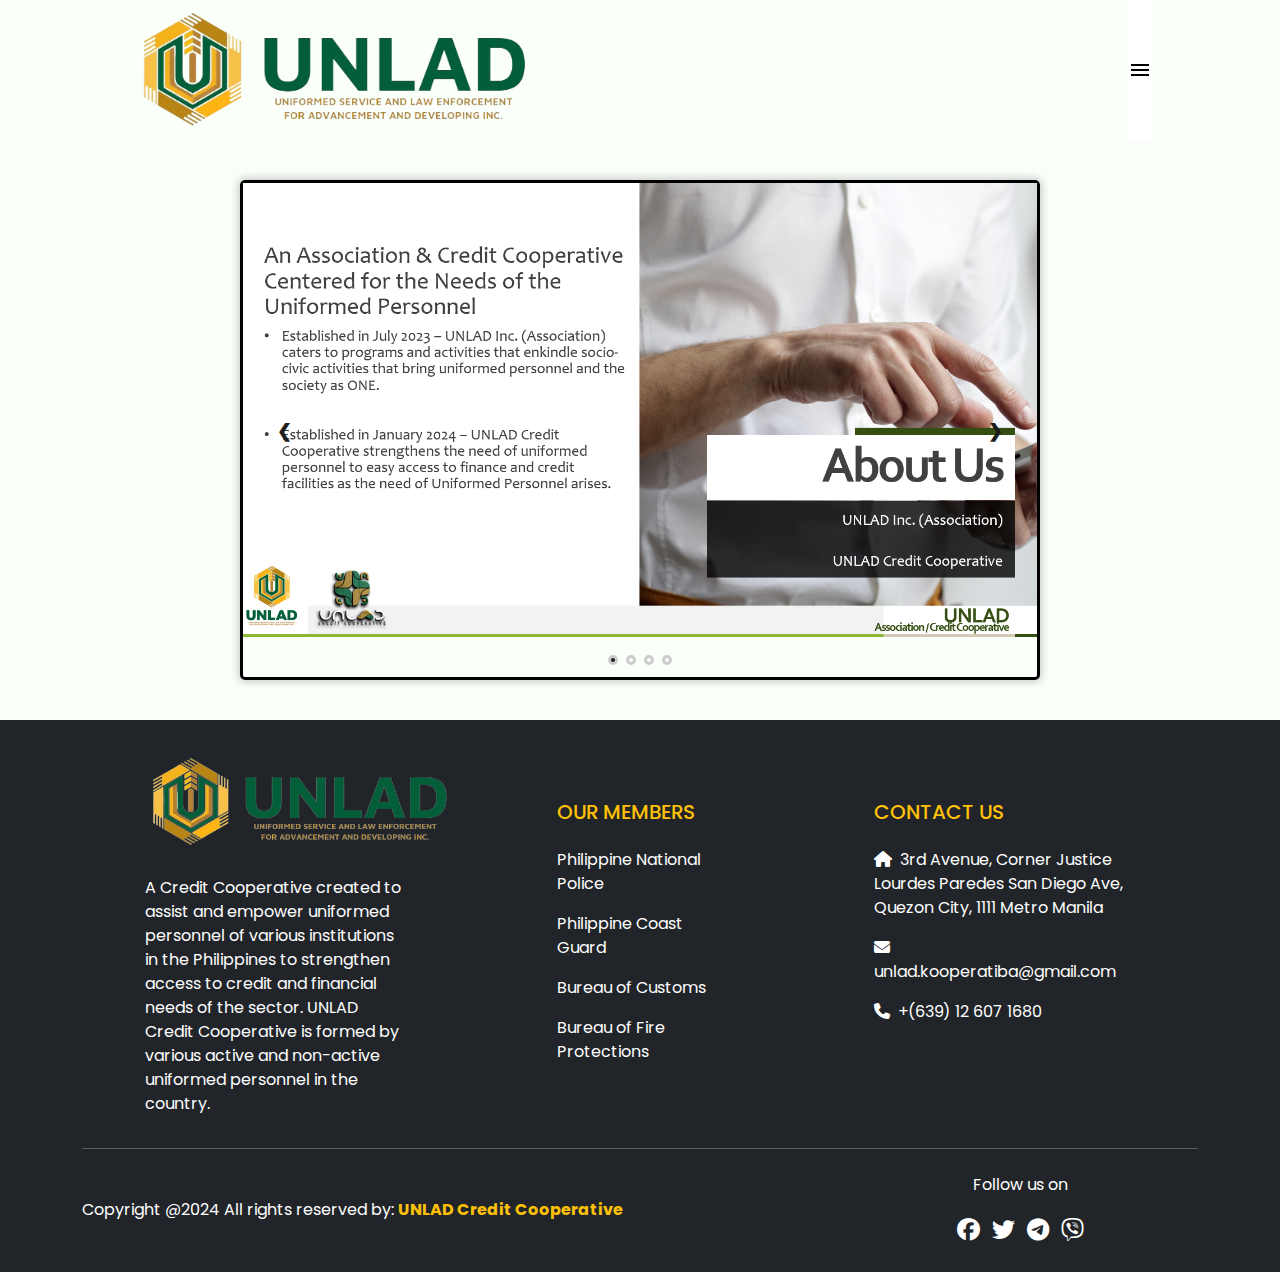
<file: index.html>
<!DOCTYPE html>
<html lang="en">
<head>
    <meta charset="UTF-8">
    <meta name="viewport" content="width=device-width, initial-scale=1.0">
    <link rel="stylesheet" href="https://cdnjs.cloudflare.com/ajax/libs/font-awesome/6.5.2/css/all.min.css" integrity="sha512-SnH5WK+bZxgPHs44uWIX+LLJAJ9/2PkPKZ5QiAj6Ta86w+fsb2TkcmfRyVX3pBnMFcV7oQPJkl9QevSCWr3W6A==" crossorigin="anonymous" referrerpolicy="no-referrer" />
    <link href="https://fonts.googleapis.com/css2?family=Poppins:ital,wght@0,100;0,200;0,300;0,400;0,500;0,600;0,700;0,800;0,900;1,100;1,200;1,300;1,400;1,500;1,600;1,700;1,800;1,900&display=swap" rel="stylesheet">
    <link rel="shortcut icon" type="x-icon" href="images/UNLAD_LOGO.png">
    
    <title>Uniformed Services and Law Enforcement for Advancement and Development Inc.</title>
    
    <link href="https://cdn.jsdelivr.net/npm/bootstrap@5.0.2/dist/css/bootstrap.min.css" rel="stylesheet">
    <link href="css files/style.css" rel="stylesheet">
    <link rel="stylesheet" href="https://cdnjs.cloudflare.com/ajax/libs/font-awesome/6.5.2/css/all.min.css" >
</head>
<body>
    <!-- HEADER SECTION START -->
    <header>
        <div class="inner_header">
           <div class="logo-container">
                <a href="index.html"><img class="logo" src="images/UCC-Logo w Label.png" alt="UNLAD Credit Cooperative"></a>
           </div>
           <ul class="sidebar">

                <li onclick=closeSidebar()>
                    <button class="closeSidebar">
                        <svg xmlns="http://www.w3.org/2000/svg" height="24" viewBox="0 -960 960 960" width="24"><path d="m256-200-56-56 224-224-224-224 56-56 224 224 224-224 56 56-224 224 224 224-56 56-224-224-224 224Z"/></svg>
                    </button>
                </li>
                
            <li><a href="index.html" class="sidebar-links">Home</a></li>
            <li><a href="about-us.html" class="sidebar-links">About Us</a></li>
            <li><a href="member.html" class="sidebar-links">How to be a Member</a></li>
            <li><a href="contact.html" class="sidebar-links">Contact Us</a></li>


            <img class="logo" src="images/UCC-Logo w Label.png" alt="UNLAD Credit Cooperative">
           </ul>

           <ul class="navbar">
            <li><a href="index.html">Home</a></li>
            <li><a href="about-us.html">About Us</a></li>
            <li><a href="member.html">How to be a Member</a></li>
            <li><a href="contact.html">Contact Us</a></li>
            <li onclick=showSidebar()><svg xmlns="http://www.w3.org/2000/svg" height="24" viewBox="0 -960 960 960" width="24"><path d="M120-240v-80h720v80H120Zm0-200v-80h720v80H120Zm0-200v-80h720v80H120Z"/>
            </svg></li>       
           </ul>


        </div>
    </header>
    <!-- HEADER SECTION END-->

    <!-- BANNER SECTION -->
    <div class="slide-container">
        <div class="slides">
            <img id="slide-img" src="slider/about-us.png" class="active">
            <img id="slide-img" src="slider/Associate.png">
            <img id="slide-img" src="slider/Credit Coop.png">
            <img id="slide-img" src="slider/thank-you.png">
        </div>

        <div class="buttons">
            <span class="next">&#10095;</span>
            <span class="prev">&#10094;</span>
        </div>

        <div class="dotsContainer">
            <div class="dot active" attr="0" onclick="switchImage(this)"></div>
            <div class="dot" attr="1" onclick="switchImage(this)"></div>
            <div class="dot" attr="2" onclick="switchImage(this)"></div>
            <div class="dot" attr="3" onclick="switchImage(this)"></div>
        </div>

    </div>
    



    


    <footer class="bg-dark text-white pt-3 pb-2">
        <div class="container text-md-left">
            <div class="row text-md-left">

                <div class="col-md-3 col-lg-3 col-xl-3 mx-auto mt-3">
                    <h5 class="mb-4 font-weight-bold text-warning"><img src="images/UCC-Logo w Label.png" style="height: 100px;"></h5>
                    <p>A Credit Cooperative created to assist and empower uniformed personnel of various institutions in the Philippines to strengthen access to credit and financial needs of the sector. UNLAD Credit Cooperative is formed by various active and non-active uniformed personnel in the country.</p>
                </div>

                <div class="col-md-3 col-lg-2 col-xl-2 mx-auto mt-3">
                    <h5 class="text-uppercase mb-4 mt-5 font-weight-bold text-warning">Our Members</h5>
                    <p>
                        <a href="#" class="text-white" style="text-decoration: none;">Philippine National Police</a>
                    </p>
                    <p>
                        <a href="#" class="text-white" style="text-decoration: none;">Philippine Coast Guard</a>
                    </p>
                    <p>
                        <a href="#" class="text-white" style="text-decoration: none;">Bureau of Customs</a>
                    </p>
                    <p>
                        <a href="#" class="text-white" style="text-decoration: none;">Bureau of Fire Protections</a>
                    </p>

                </div>

                <div class="col-md-4 col-lg-3 col-xl-3 mx-auto mt-3">
                    <h5 class="text-uppercase mb-4 mt-5 font-weight-bold text-warning">Contact Us</h5>
                 <p>
                    <i class="fas fa-home mr-3"></i>&nbsp 3rd Avenue, Corner Justice Lourdes Paredes San Diego Ave, Quezon City, 1111 Metro Manila
                 </p>  
                 <p>
                    <i class="fas fa-envelope mr-3"></i><a href="#" class="text-white" style="text-decoration: none;">&nbsp unlad.kooperatiba@gmail.com</a>
                 </p>   
                 <p>
                    <i class="fas fa-phone mr-3"></i><a href="#" class="text-white" style="text-decoration: none;">&nbsp +(639) 12 607 1680</a>
                 </p>  
                 <p>
                    <div class="col-md-3 col-lg-2 col-xl-2 mx-auto mt-3">

                    </div>
                 </p>
                </div>
            </div>

            <hr class="mb-4">
            
            <div class="row align-items-center">

                <div class="col-md-7 col-lg-8">
                    <p> Copyright @2024 All rights reserved by:
                        <a href="#" style="text-decoration: none;">
                            <strong class="text-warning"> UNLAD Credit Cooperative</strong>
                        </a></p>
                </div>

                <div class="col-md-5 col-lg-4">
                    <div class="text-center text-md-right">
                        <p>
                            Follow us on
                        </p>

                      <ul class="list-unstyled list-inline">
                            <li class="list-inline-item">
                                <a href="#" class="btn-floating btn-sm text-white" style="font-size: 23px;"><i class="fab fa-facebook"></i></a>
                            </li>
                            <li class="list-inline-item">
                                <a href="#" class="btn-floating btn-sm text-white" style="font-size: 23px;"><i class="fab fa-twitter"></i></a>
                            </li>
                            <li class="list-inline-item">
                                <a href="#" class="btn-floating btn-sm text-white" style="font-size: 23px;"><i class="fab fa-telegram"></i></a>
                            </li>
                            <li class="list-inline-item">
                                <a href="#" class="btn-floating btn-sm text-white" style="font-size: 23px;"><i class="fab fa-viber"></i></a>
                            </li>
                        </ul>

                        </ul>
                    </div>
                </div>

            </div>

        </div>
    </footer>
   

    <script src="script.js"></script>
    
</body>
</html>
</file>
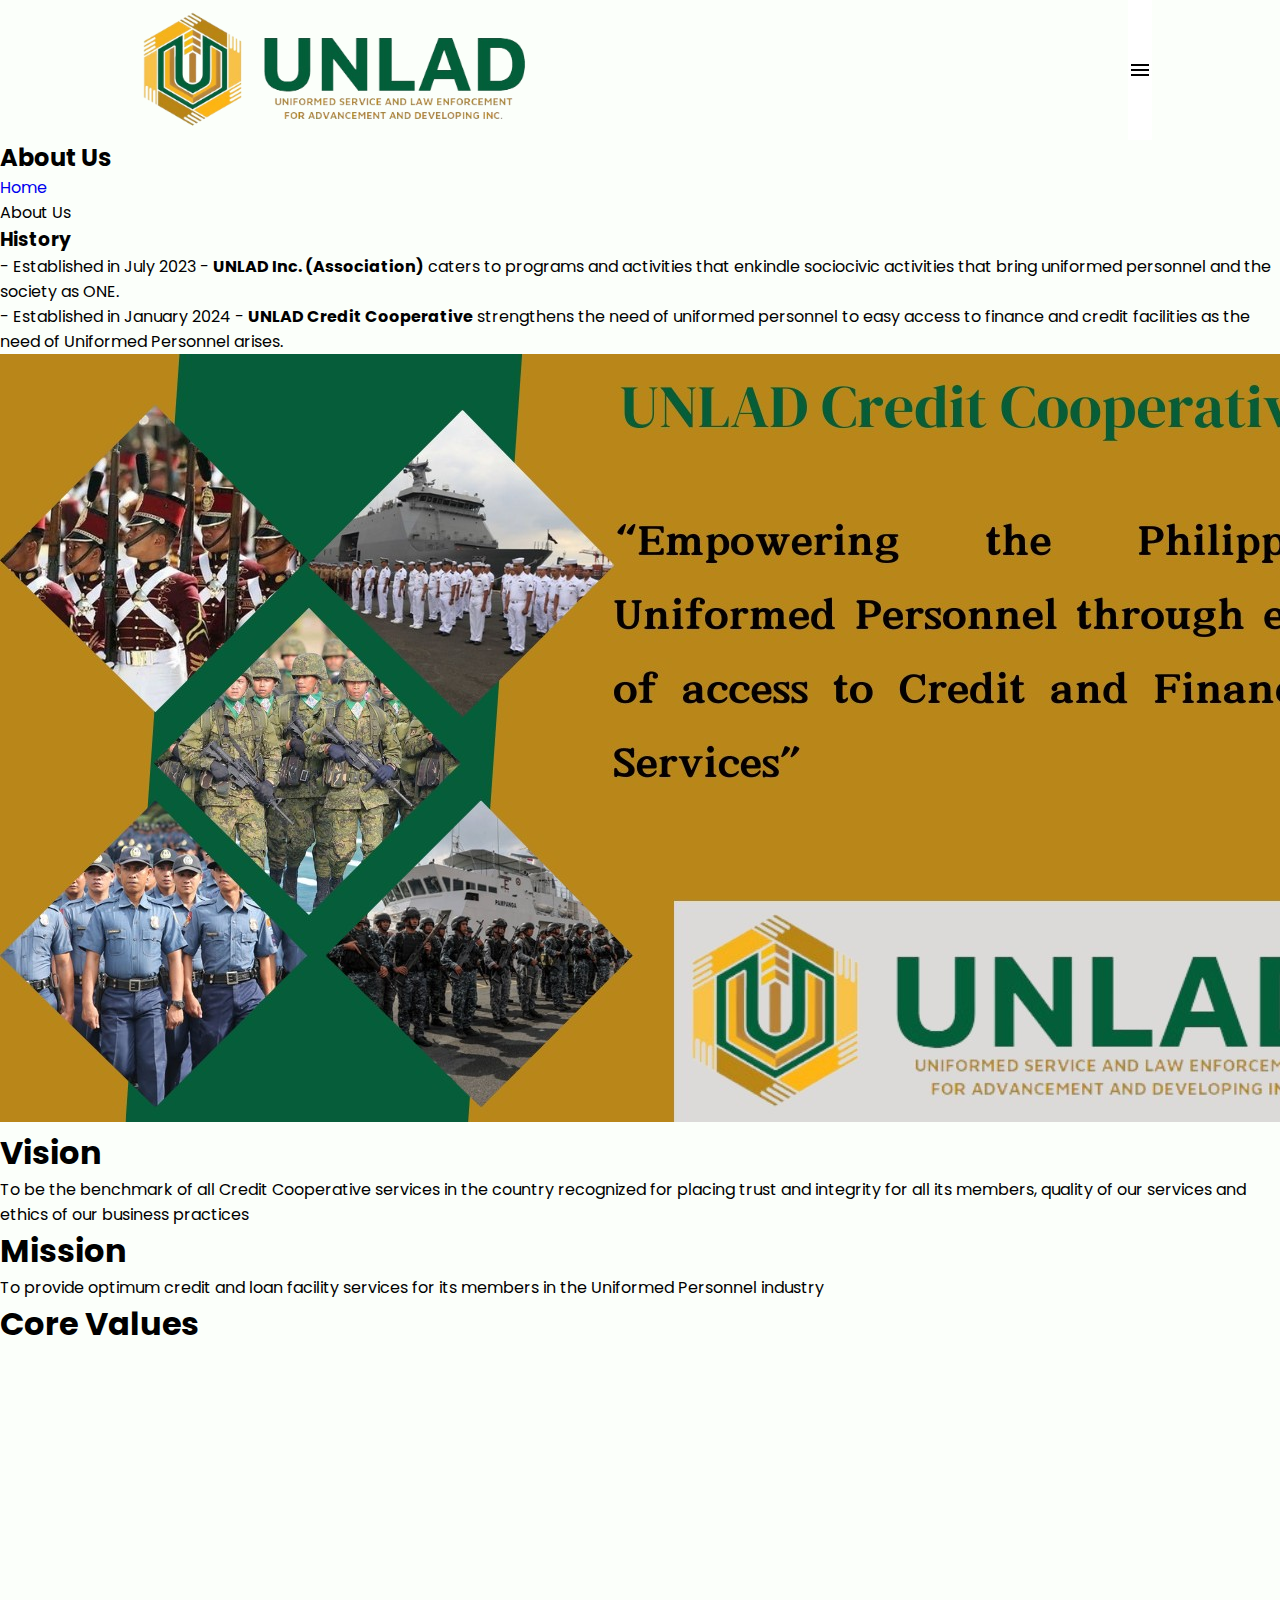
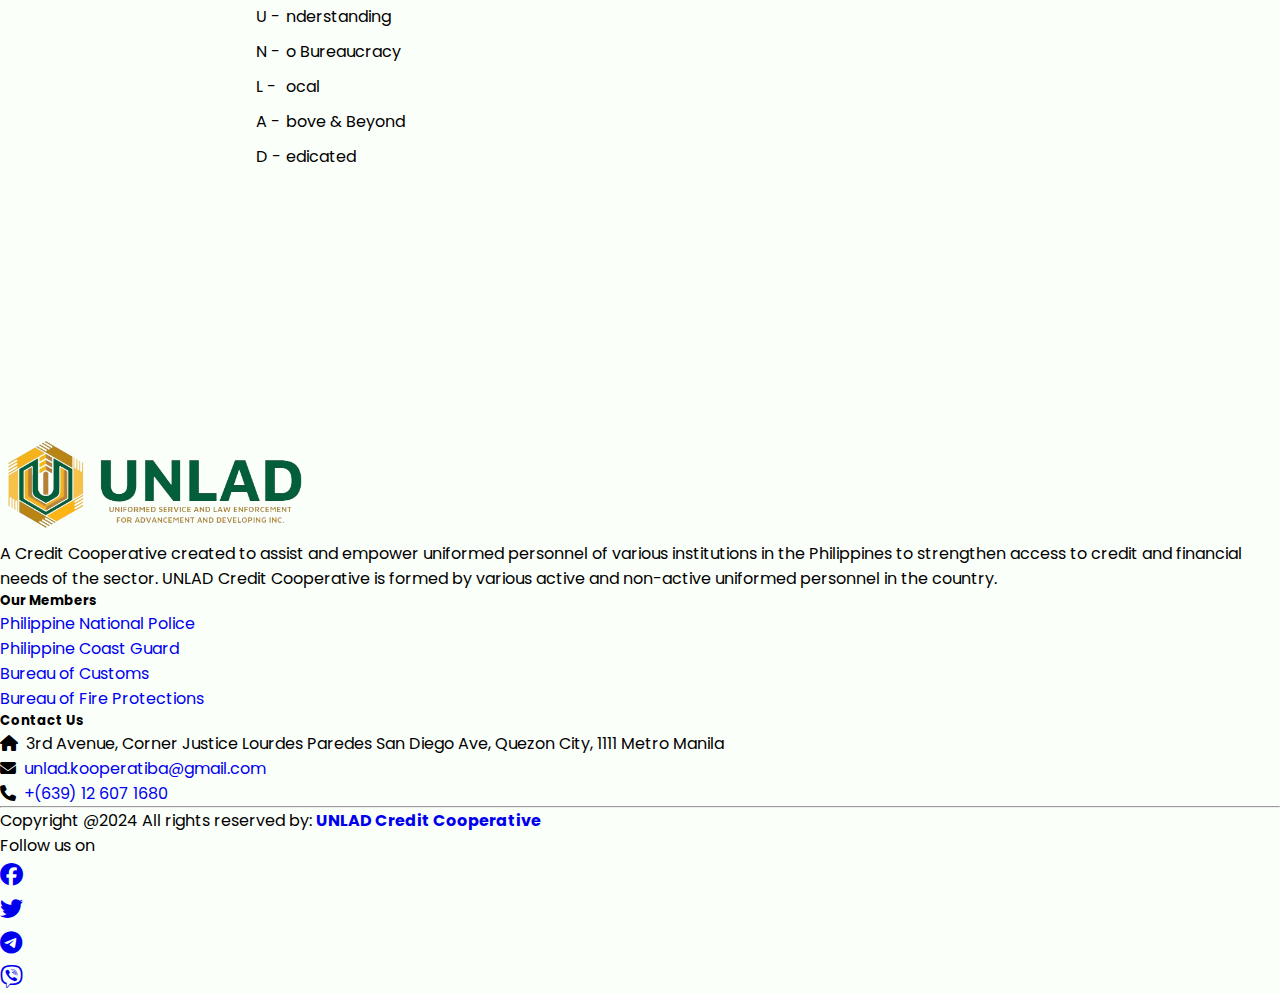
<file: about-us.html>
<!DOCTYPE html>
<html lang="en">
<head>
    <meta charset="UTF-8">
    <meta name="viewport" content="width=device-width, initial-scale=1.0">
    <link rel="stylesheet" href="https://cdnjs.cloudflare.com/ajax/libs/font-awesome/6.5.2/css/all.min.css" integrity="sha512-SnH5WK+bZxgPHs44uWIX+LLJAJ9/2PkPKZ5QiAj6Ta86w+fsb2TkcmfRyVX3pBnMFcV7oQPJkl9QevSCWr3W6A==" crossorigin="anonymous" referrerpolicy="no-referrer" />
    <link href="https://fonts.googleapis.com/css2?family=Poppins:ital,wght@0,100;0,200;0,300;0,400;0,500;0,600;0,700;0,800;0,900;1,100;1,200;1,300;1,400;1,500;1,600;1,700;1,800;1,900&display=swap" rel="stylesheet">
    <link href="https://cdn.jsdelivr.net/npm/bootstrap@5.0.2/dist/css/bootstrap.min.css" rel="stylesheet" integrity="sha384-EVSTQN3/azprG1Anm3QDgpJLIm9Nao0Yz1ztcQTwFspd3yD65VohhpuuCOmLASjC" crossorigin="anonymous">
    
    <title>About Us | Uniformed Services and Law Enforcement for Advancement and Development Inc.</title>

    <link rel="stylesheet" type="text/css" href="https://cdnjs.cloudflare.com/ajax/libs/font-awesome/6.5.2/css/all.min.css" >
    <link href="css files/style.css" rel="stylesheet">
    <link rel="shortcut icon" type="x-icon" href="images/UNLAD_LOGO.png">
    
 

</head>
<body>
    <!-- HEADER SECTION START-->
    <header>
        <div class="inner_header">
           <div class="logo-container">
                <a href="index.html"><img class="logo" src="images/UCC-Logo w Label.png" alt="UNLAD Credit Cooperative"></a>
           </div>
           <ul class="sidebar">
            
                <li onclick=closeSidebar()><a href="#" class="closeSidebar"><svg xmlns="http://www.w3.org/2000/svg" height="24" viewBox="0 -960 960 960" width="24"><path d="m256-200-56-56 224-224-224-224 56-56 224 224 224-224 56 56-224 224 224 224-56 56-224-224-224 224Z"/></svg></a></li>
            
            <li><a href="index.html" class="sidebar-links">Home</a></li>
            <li><a href="about-us.html" class="sidebar-links">About Us</a></li>
            <li><a href="member.html" class="sidebar-links">How to be a Member</a></li>
            <li><a href="contact.html" class="sidebar-links">Contact Us</a></li>


            <img class="logo" src="images/UCC-Logo w Label.png" alt="UNLAD Credit Cooperative">
           </ul>

           <ul class="navbar">
            <li><a href="index.html">Home</a></li>
            <li><a href="about-us.html">About Us </a></li>  
            <li><a href="member.html">How to be a Member</a></li>
            <li><a href="contact.html">Contact Us</a></li>
            <li onclick='showSidebar()'><svg xmlns="http://www.w3.org/2000/svg" height="24" viewBox="0 -960 960 960" width="24"><path d="M120-240v-80h720v80H120Zm0-200v-80h720v80H120Zm0-200v-80h720v80H120Z"/></svg></li>       
           </ul>


        </div>
    </header>
    <!-- HEADER SECTION END -->

    <!-- BANNER SECTION START -->
    <section class="breadcrumbs-section">
        <div class="container pl-3 p-sm-3">
            <div class="row">
                <h2 class="text-success">About Us</h2>
                <ol class="breadcrumb p-3">
                    <li class="breadcrumb-item"><a href="index.html" style="text-decoration: none;">Home</a></li>
                    <li class="breadcrumb-item active">About Us</li>
                </ol>
            </div>
        </div>
    </section>
    <section>
        <div class="container mb-5">
            <h3>History</h3>
            <p> - Established in July 2023 - <strong>UNLAD Inc. (Association)</strong> caters to programs and activities that enkindle sociocivic activities that bring uniformed personnel and the society as ONE.</p>

            <p> - Established in January 2024 - <strong>UNLAD Credit Cooperative</strong> strengthens the need of uniformed personnel to easy access to finance and credit facilities as the need of Uniformed Personnel arises.</p>
        </div>
    </section>
    

    <div class="container mb-5">
        <img src="/images/about us.jpg" alt="About us Banner" class="container row">
    </div>
    <!-- BANNER SECTION END -->

    


    <section>
    <div class="container">
        <div class="row text-center mx-auto my-5">
            <div class="col-lg-3 col-md-5 col-xl-5 mx-auto mb-3 bg-success text-white shadow rounded">
               <h1 class="mt-4">Vision</h1>
                <p class="p-4">
                    To be the benchmark of all Credit Cooperative services in the country recognized for placing trust and integrity for all its members, quality of our services and ethics of our business practices
                </p>
            </div>
            <div class="col-lg-3 col-md-5 col-xl-5 mx-auto mb-3 bg-success text-white shadow rounded">
                <h1 class="mt-4">Mission</h1>
                <p class="p-4">
                    To provide optimum credit and loan facility services for its members in the Uniformed Personnel industry 
                </p>
            </div>
            <div class="col-lg-3 col-md-5 col-xl-5 mx-auto mb-3 bg-success text-white shadow rounded">
                <h1 class="mt-4">Core Values</h1>
                <ul class="custom-list py-2">
                    <li>
                      <div class="letter font-weight-bold">U -</div>
                      <div class="text">nderstanding</div>
                    </li>
                    <li>
                      <div class="letter font-weight-bold">N -</div>
                      <div class="text">o Bureaucracy</div>
                    </li>
                    <li>
                      <div class="letter font-weight-bold">L -</div>
                      <div class="text">ocal</div>
                    </li>
                    <li>
                      <div class="letter font-weight-bold">A -</div>
                      <div class="text">bove & Beyond</div>
                    </li>
                    <li>
                      <div class="letter font-weight-bold">D -</div>
                      <div class="text">edicated</div>
                    </li>
                  </ul>
            </div>
        </div>
    </div>
    </section>


    <footer class="bg-dark text-white pt-3 pb-2">
        <div class="container text-md-left">
            <div class="row text-md-left">

                <div class="col-md-3 col-lg-3 col-xl-3 mx-auto mt-3">
                    <h5 class="mb-4 font-weight-bold text-warning"><img src="images/UCC-Logo w Label.png" style="height: 100px;"></h5>
                    <p>A Credit Cooperative created to assist and empower uniformed personnel of various institutions in the Philippines to strengthen access to credit and financial needs of the sector. UNLAD Credit Cooperative is formed by various active and non-active uniformed personnel in the country.</p>
                </div>

                <div class="col-md-3 col-lg-2 col-xl-2 mx-auto mt-3">
                    <h5 class="text-uppercase mb-4 mt-5 font-weight-bold text-warning">Our Members</h5>
                    <p>
                        <a href="#" class="text-white" style="text-decoration: none;">Philippine National Police</a>
                    </p>
                    <p>
                        <a href="#" class="text-white" style="text-decoration: none;">Philippine Coast Guard</a>
                    </p>
                    <p>
                        <a href="#" class="text-white" style="text-decoration: none;">Bureau of Customs</a>
                    </p>
                    <p>
                        <a href="#" class="text-white" style="text-decoration: none;">Bureau of Fire Protections</a>
                    </p>
                </div>

                <div class="col-md-4 col-lg-3 col-xl-3 mx-auto mt-3">
                    <h5 class="text-uppercase mb-4 mt-5 font-weight-bold text-warning">Contact Us</h5>
                 <p>
                    <i class="fas fa-home mr-3"></i>&nbsp 3rd Avenue, Corner Justice Lourdes Paredes San Diego Ave, Quezon City, 1111 Metro Manila
                 </p>  
                 <p>
                    <i class="fas fa-envelope mr-3"></i><a href="#" class="text-white" style="text-decoration: none;">&nbsp unlad.kooperatiba@gmail.com</a>
                 </p>   
                 <p>
                    <i class="fas fa-phone mr-3"></i><a href="#" class="text-white" style="text-decoration: none;">&nbsp +(639) 12 607 1680</a>
                 </p>  
                 <p>
                    <div class="col-md-3 col-lg-2 col-xl-2 mx-auto mt-3">

                    </div>
                 </p>
                </div>
            </div>

            <hr class="mb-4">
            
            <div class="row align-items-center">

                <div class="col-md-7 col-lg-8">
                    <p> Copyright @2024 All rights reserved by:
                        <a href="#" style="text-decoration: none;">
                            <strong class="text-warning"> UNLAD Credit Cooperative</strong>
                        </a></p>
                </div>

                <div class="col-md-5 col-lg-4">
                    <div class="text-center text-md-right">
                        <p>
                            Follow us on
                        </p>

                      <ul class="list-unstyled list-inline">
                            <li class="list-inline-item">
                                <a href="#" class="btn-floating btn-sm text-white" style="font-size: 23px;"><i class="fab fa-facebook"></i></a>
                            </li>
                            <li class="list-inline-item">
                                <a href="#" class="btn-floating btn-sm text-white" style="font-size: 23px;"><i class="fab fa-twitter"></i></a>
                            </li>
                            <li class="list-inline-item">
                                <a href="#" class="btn-floating btn-sm text-white" style="font-size: 23px;"><i class="fab fa-telegram"></i></a>
                            </li>
                            <li class="list-inline-item">
                                <a href="#" class="btn-floating btn-sm text-white" style="font-size: 23px;"><i class="fab fa-viber"></i></a>
                            </li>
                        </ul>

                        </ul>
                    </div>
                </div>

            </div>

        </div>
    </footer>

    
    <script src="script.js"></script>
    
</body>
</html>
</file>
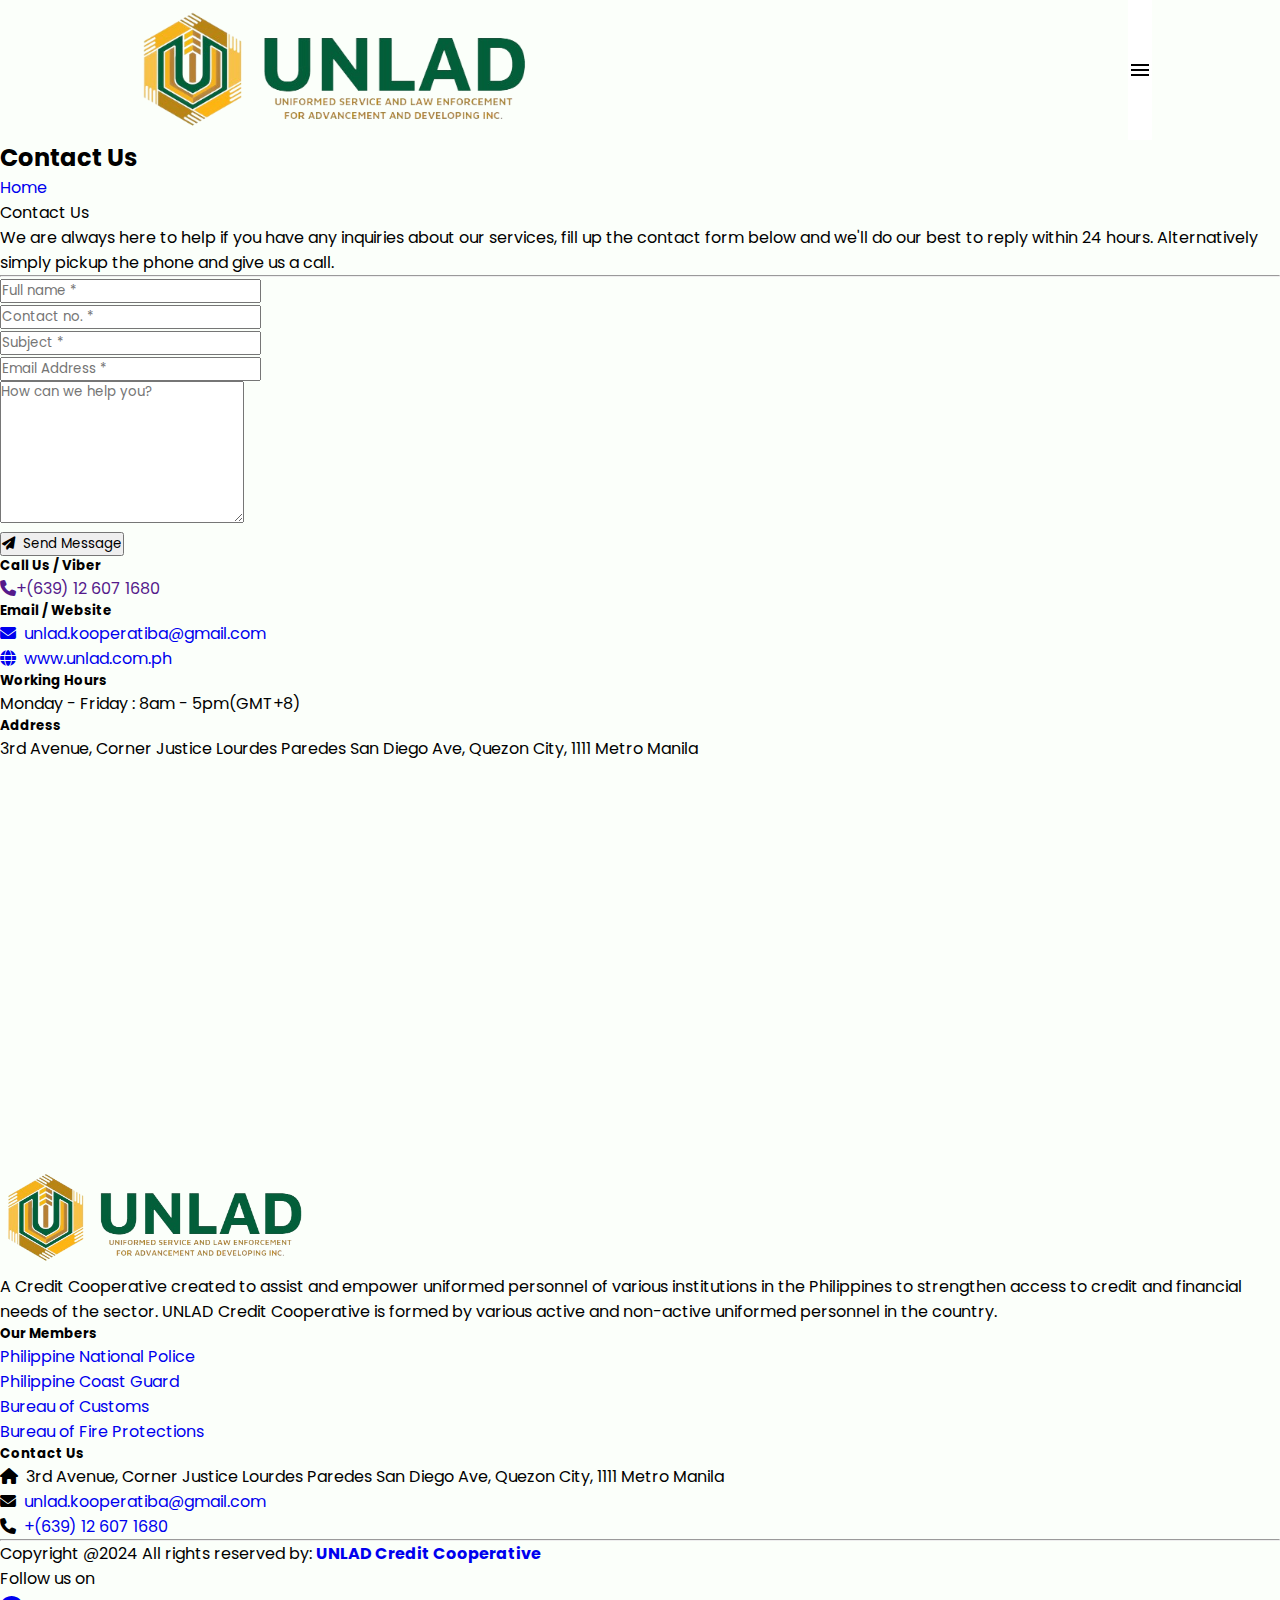
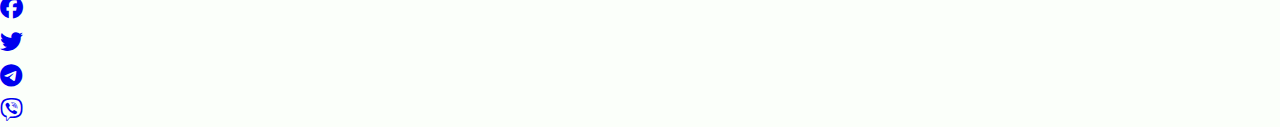
<file: contact.html>
<!DOCTYPE html>
<html lang="en">
<head>
    <meta charset="UTF-8">
    <meta name="viewport" content="width=device-width, initial-scale=1.0">
    <link rel="stylesheet" href="https://cdnjs.cloudflare.com/ajax/libs/font-awesome/6.5.2/css/all.min.css" integrity="sha512-SnH5WK+bZxgPHs44uWIX+LLJAJ9/2PkPKZ5QiAj6Ta86w+fsb2TkcmfRyVX3pBnMFcV7oQPJkl9QevSCWr3W6A==" crossorigin="anonymous" referrerpolicy="no-referrer" />
    <link href="https://fonts.googleapis.com/css2?family=Poppins:ital,wght@0,100;0,200;0,300;0,400;0,500;0,600;0,700;0,800;0,900;1,100;1,200;1,300;1,400;1,500;1,600;1,700;1,800;1,900&display=swap" rel="stylesheet">
    <link rel="shortcut icon" type="x-icon" href="images/UNLAD_LOGO.png">

    <title>Contact Us | Uniformed Services and Law Enforcement for Advancement and Development Inc.</title>

    <link href="https://cdn.jsdelivr.net/npm/bootstrap@5.0.2/dist/css/bootstrap.min.css" rel="stylesheet" integrity="sha384-EVSTQN3/azprG1Anm3QDgpJLIm9Nao0Yz1ztcQTwFspd3yD65VohhpuuCOmLASjC" crossorigin="anonymous">
    <link href="css files/style.css" rel="stylesheet">
    <link rel="stylesheet" type="text/css" href="https://cdnjs.cloudflare.com/ajax/libs/font-awesome/6.5.2/css/all.min.css" >
</head>
<body>
    <!-- HEADER SECTION START-->
    <header>
        <div class="inner_header">
           <div class="logo-container">
                <a href="index.html"><img class="logo" src="images/UCC-Logo w Label.png" alt="UNLAD Credit Cooperative"></a>
           </div>
           <ul class="sidebar">
            
                <li onclick=closeSidebar()><a href="#" class="closeSidebar"><svg xmlns="http://www.w3.org/2000/svg" height="24" viewBox="0 -960 960 960" width="24"><path d="m256-200-56-56 224-224-224-224 56-56 224 224 224-224 56 56-224 224 224 224-56 56-224-224-224 224Z"/></svg></a></li>
            
            <li><a href="index.html" class="sidebar-links">Home</a></li>
            <li><a href="about-us.html" class="sidebar-links">About Us</a></li>
            <li><a href="member.html" class="sidebar-links">How to be a Member</a></li>
            <li><a href="contact.html" class="sidebar-links">Contact Us</a></li>


            <img class="logo" src="images/UCC-Logo w Label.png" alt="UNLAD Credit Cooperative">
           </ul>

           <ul class="navbar">
            <li><a href="index.html">Home</a></li>
            <li><a href="about-us.html">About Us </a></li>  
            <li><a href="member.html">How to be a Member</a></li>
            <li><a href="contact.html">Contact Us</a></li>
            <li onclick='showSidebar()'><svg xmlns="http://www.w3.org/2000/svg" height="24" viewBox="0 -960 960 960" width="24"><path d="M120-240v-80h720v80H120Zm0-200v-80h720v80H120Zm0-200v-80h720v80H120Z"/></svg></li>       
           </ul>


        </div>
    </header>
    <!-- HEADER SECTION END -->

    <section class="breadcrumbs-section">
        <div class="container pl-3 p-sm-3">
            <div class="row">
                <h2 class="text-success">Contact Us</h2>
                <ol class="breadcrumb p-3">
                    <li class="breadcrumb-item"><a href="index.html" style="text-decoration: none;">Home</a></li>
                    <li class="breadcrumb-item active">Contact Us</li>
                </ol>
            </div>
        </div>
    </section>

    <section>
        <div class="container">
            <div class="row">
                <div class="col-12">
                    <p>
                        We are always here to help if you have any inquiries about our services, fill up the contact form below and we'll do our best to reply within 24 hours. Alternatively simply pickup the phone and give us a call.
                    </p>
                    <hr/>
                </div>
            </div>
        </div>
    </section>

    <section class="form-section">
        <div class="container">
            <div class="row">
                <div class="col-md-6">
                    <form onsubmit="sendEmail(); reset(); return false;">
                        <div class="form-group row">
                            <div class="form-group col-md-6 mt-3">
                                <input type="text" class="form-control" id="name" placeholder="Full name *" required>
                            </div>
                            <div class="form-group col-md-6 mt-3">
                                <input type="text" class="form-control" id="phone" placeholder="Contact no. *" required>
                            </div>
                        </div>
                        <div class="form-group row">
                            <div class="form-group col-md-6 mt-3">
                                <input type="text" class="form-control" id="subject" placeholder="Subject *" required>
                            </div>

                            <div class="form-group col-md-6 mt-3">
                                <input type="email" class="form-control" id="email" placeholder="Email Address *" required>
                            </div>                            
                        </div>
                        <div class="form-group row">
                            <div class="form-group col-md-12 mt-3 mb-3">
                                <textarea class="form-control" id="message" rows="7" placeholder="How can we help you?" required></textarea>
                            </div>
                        </div>
                        <div class="form-group row">
                            <div class="form-group col-md-12 text-center mb-3">
                               <button type="submit" class="btn btn-secondary text-"><i class="fas fa-paper-plane"></i>&nbsp; Send Message</button>
                            </div>
                        </div>
                    </form>

                </div>
            <div class="col-md-6 address">
                <h5>Call Us / Viber</h5>
                <p><a href=""><i class="fas fa-phone"></i>+(639) 12 607 1680</a><br></p>
                <h5>Email / Website</h5>
                <p>
                    <a href="unlad.kooperatiba@gmail.com"><i class="fas fa-envelope"></i>&nbsp; unlad.kooperatiba@gmail.com</a><br>
                    <a href="https://unlad.com/"><i class="fas fa-globe"></i>&nbsp; www.unlad.com.ph</a>
                </p>
                <h5>Working Hours</h5>
                <p>
                    Monday - Friday : 8am - 5pm(GMT+8)
                </p>
                <h5>Address</h5>
                <p>
                    3rd Avenue, Corner Justice Lourdes Paredes San Diego Ave, Quezon City, 1111 Metro Manila
                </p>
            </div>
            </div>
        </div>
    </section>

    <section>
        <div class="container-fluid">
            <iframe src="https://www.google.com/maps/embed?pb=!1m18!1m12!1m3!1d2335.053108546068!2d121.0509526276039!3d14.613016833491795!2m3!1f0!2f0!3f0!3m2!1i1024!2i768!4f13.1!3m3!1m2!1s0x3397b7c374370a9f%3A0x93263fe34432d9b0!2s3rd%20Avenue%20Residences!5e1!3m2!1sen!2sph!4v1713586810072!5m2!1sen!2sph"width="100%" height="400px" framborder="0" style="border:0"></iframe>
        </div>
    </section>


    <footer class="bg-dark text-white pt-3 pb-2">
        <div class="container text-md-left">
            <div class="row text-md-left">

                <div class="col-md-3 col-lg-3 col-xl-3 mx-auto mt-3">
                    <h5 class="mb-4 font-weight-bold text-warning"><img src="images/UCC-Logo w Label.png" style="height: 100px;"></h5>
                    <p>A Credit Cooperative created to assist and empower uniformed personnel of various institutions in the Philippines to strengthen access to credit and financial needs of the sector. UNLAD Credit Cooperative is formed by various active and non-active uniformed personnel in the country.</p>
                </div>

                <div class="col-md-3 col-lg-2 col-xl-2 mx-auto mt-3">
                    <h5 class="text-uppercase mb-4 mt-5 font-weight-bold text-warning">Our Members</h5>
                    <p>
                        <a href="#" class="text-white" style="text-decoration: none;">Philippine National Police</a>
                    </p>
                    <p>
                        <a href="#" class="text-white" style="text-decoration: none;">Philippine Coast Guard</a>
                    </p>
                    <p>
                        <a href="#" class="text-white" style="text-decoration: none;">Bureau of Customs</a>
                    </p>
                    <p>
                        <a href="#" class="text-white" style="text-decoration: none;">Bureau of Fire Protections</a>
                    </p>

                </div>

                <div class="col-md-4 col-lg-3 col-xl-3 mx-auto mt-3">
                    <h5 class="text-uppercase mb-4 mt-5 font-weight-bold text-warning">Contact Us</h5>
                 <p>
                    <i class="fas fa-home mr-3"></i>&nbsp 3rd Avenue, Corner Justice Lourdes Paredes San Diego Ave, Quezon City, 1111 Metro Manila
                 </p>  
                 <p>
                    <i class="fas fa-envelope mr-3"></i><a href="#" class="text-white" style="text-decoration: none;">&nbsp unlad.kooperatiba@gmail.com</a>
                 </p>   
                 <p>
                    <i class="fas fa-phone mr-3"></i><a href="#" class="text-white" style="text-decoration: none;">&nbsp +(639) 12 607 1680</a>
                 </p>  
                 <p>
                    <div class="col-md-3 col-lg-2 col-xl-2 mx-auto mt-3">

                    </div>
                 </p>
                </div>
            </div>

            <hr class="mb-4">
            
            <div class="row align-items-center">

                <div class="col-md-7 col-lg-8">
                    <p> Copyright @2024 All rights reserved by:
                        <a href="#" style="text-decoration: none;">
                            <strong class="text-warning"> UNLAD Credit Cooperative</strong>
                        </a></p>
                </div>

                <div class="col-md-5 col-lg-4">
                    <div class="text-center text-md-right">
                        <p>
                            Follow us on
                        </p>

                      <ul class="list-unstyled list-inline">
                            <li class="list-inline-item">
                                <a href="#" class="btn-floating btn-sm text-white" style="font-size: 23px;"><i class="fab fa-facebook"></i></a>
                            </li>
                            <li class="list-inline-item">
                                <a href="#" class="btn-floating btn-sm text-white" style="font-size: 23px;"><i class="fab fa-twitter"></i></a>
                            </li>
                            <li class="list-inline-item">
                                <a href="#" class="btn-floating btn-sm text-white" style="font-size: 23px;"><i class="fab fa-telegram"></i></a>
                            </li>
                            <li class="list-inline-item">
                                <a href="#" class="btn-floating btn-sm text-white" style="font-size: 23px;"><i class="fab fa-viber"></i></a>
                            </li>
                        </ul>

                        </ul>
                    </div>
                </div>

            </div>

        </div>
    </footer>

    
    <script src="https://smtpjs.com/v3/smtp.js"></script>
    <script src="contact.js"></script>
    <script src="script.js"></script>
    </body>
    </html>
</file>
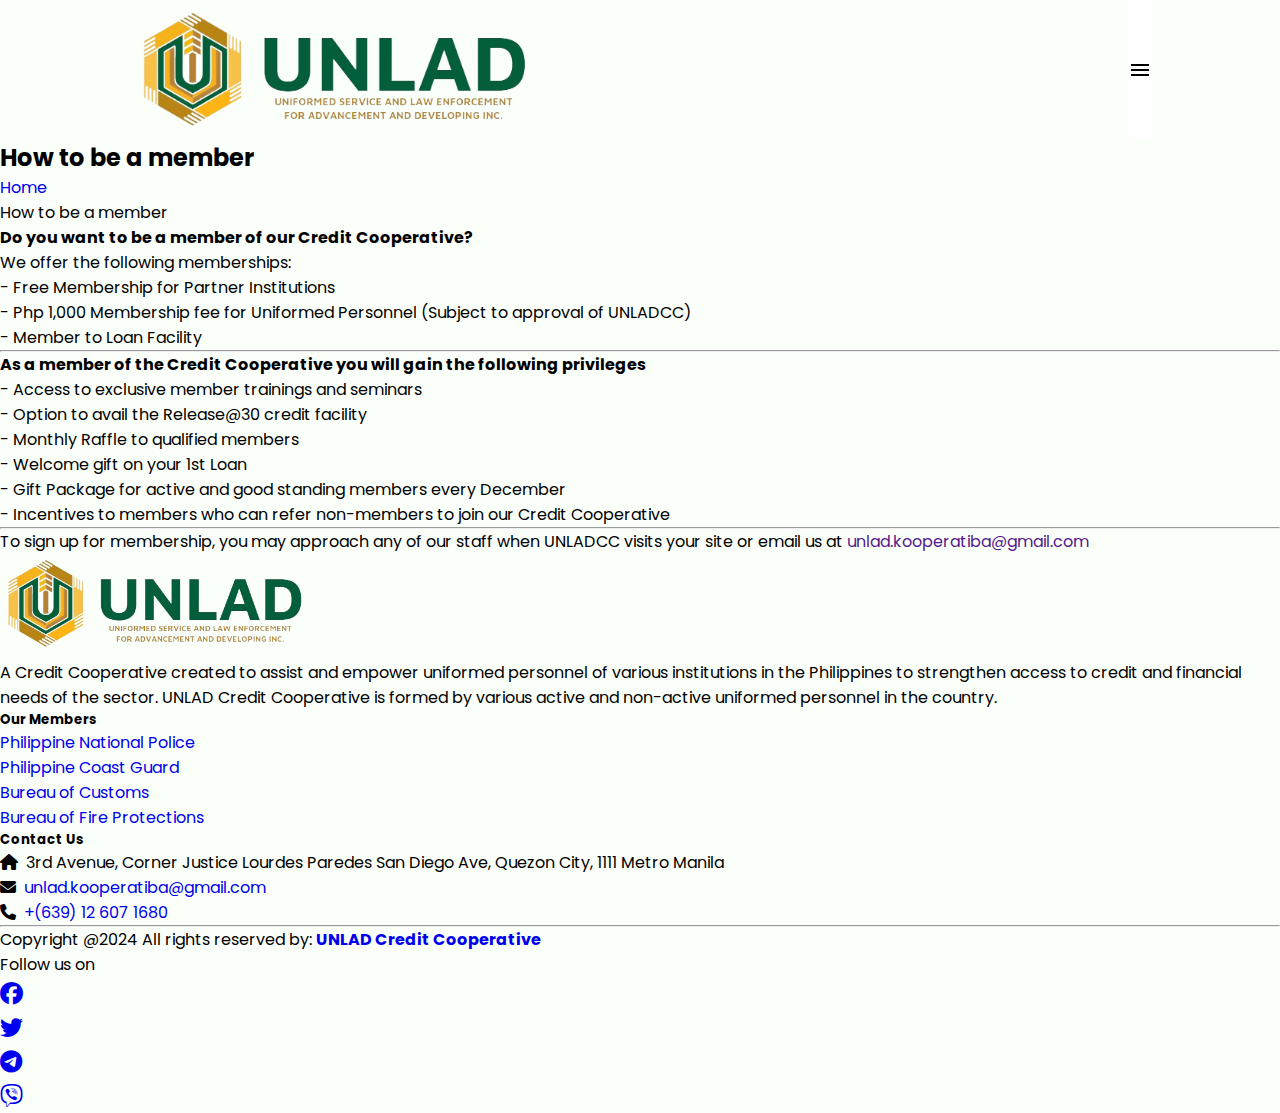
<file: member.html>
<!DOCTYPE html>
<html lang="en">
<head>
    <meta charset="UTF-8">
    <meta name="viewport" content="width=device-width, initial-scale=1.0">
    <link rel="stylesheet" href="https://cdnjs.cloudflare.com/ajax/libs/font-awesome/6.5.2/css/all.min.css" integrity="sha512-SnH5WK+bZxgPHs44uWIX+LLJAJ9/2PkPKZ5QiAj6Ta86w+fsb2TkcmfRyVX3pBnMFcV7oQPJkl9QevSCWr3W6A==" crossorigin="anonymous" referrerpolicy="no-referrer" />
    <link href="https://fonts.googleapis.com/css2?family=Poppins:ital,wght@0,100;0,200;0,300;0,400;0,500;0,600;0,700;0,800;0,900;1,100;1,200;1,300;1,400;1,500;1,600;1,700;1,800;1,900&display=swap" rel="stylesheet">
    <link rel="stylesheet" href="css files/style.css">
    <link rel="shortcut icon" type="x-icon" href="images/UNLAD_LOGO.png">
    <title>How to be a Member</title>
    <link href="https://cdn.jsdelivr.net/npm/bootstrap@5.0.2/dist/css/bootstrap.min.css" rel="stylesheet" integrity="sha384-EVSTQN3/azprG1Anm3QDgpJLIm9Nao0Yz1ztcQTwFspd3yD65VohhpuuCOmLASjC" crossorigin="anonymous">
    <link rel="stylesheet" type="text/css" href="https://cdnjs.cloudflare.com/ajax/libs/font-awesome/6.5.2/css/all.min.css" >
</head>
<body>
    <!-- HEADER SECTION-->
    <header>
        <div class="inner_header">
           <div class="logo-container">
                <a href="index.html"><img class="logo" src="images/UCC-Logo w Label.png" alt="UNLAD Credit Cooperative"></a>
           </div>
           <ul class="sidebar">
            
                <li onclick=closeSidebar()><a href="#" class="closeSidebar"><svg xmlns="http://www.w3.org/2000/svg" height="24" viewBox="0 -960 960 960" width="24"><path d="m256-200-56-56 224-224-224-224 56-56 224 224 224-224 56 56-224 224 224 224-56 56-224-224-224 224Z"/></svg></a></li>
            
            <li><a href="index.html">Home</a></li>
            <li><a href="aboutUs.html">About Us</a></li>
            <li><a href="member.html">How to be a Member</a></li>
            <li><a href="contact.html">Contact Us</a></li>


            <img class="logo" src="images/UCC-Logo w Label.png" alt="UNLAD Credit Cooperative">
           </ul>

           <ul class="navbar">
            <li><a href="index.html">Home</a></li>
            <li><a href="aboutUs.html">About Us </a></li>
            <li><a href="member.html">How to be a Member</a></li>
            <li><a href="contact.html">Contact Us</a></li>
            <li onclick='showSidebar()'><svg xmlns="http://www.w3.org/2000/svg" height="24" viewBox="0 -960 960 960" width="24"><path d="M120-240v-80h720v80H120Zm0-200v-80h720v80H120Zm0-200v-80h720v80H120Z"/></svg></li>       
           </ul>


        </div>
    </header>

    <!--BANNER SECTION-->

    <section class="breadcrumbs-section">
        <div class="container pl-3 p-sm-3">
            <div class="row">
                <h2 class="text-success">How to be a member</h2>
                <ol class="breadcrumb p-3">
                    <li class="breadcrumb-item"><a href="index.html" style="text-decoration: none;">Home</a></li>
                    <li class="breadcrumb-item active">How to be a member</li>
                </ol>
            </div>
        </div>
    </section>

    <section id="member" class="container card p-sm-5 text-md-left shadow p-3 mb-5 bg-body rounded">
        <div class="container">
            <div class="mx-auto">
                <h4>Do you want to be a member of our Credit Cooperative?</h4>
                <p class="fs-5">We offer the following memberships:</p>
                <div class="container">
                    <div class="px-5">
                      <p> - Free Membership for Partner Institutions</p>
                      <p> - Php 1,000 Membership fee for Uniformed Personnel (Subject to approval of UNLADCC)</p>
                      <p> - Member to Loan Facility</p>
                    </div>
                </div>
            </div>
            <hr>
            <div class="mx-auto">
                <h4>As a member of the Credit Cooperative you will gain the following privileges</h4>
                <div class="m-3 px-5">
                    <p> - Access to exclusive member trainings and seminars</p>
                    <p> - Option to avail the Release@30 credit facility</p>
                    <p> - Monthly Raffle to qualified members</p>
                    <p> - Welcome gift on your 1st Loan</p>
                    <p> - Gift Package for active and good standing members every December</p>
                    <p> - Incentives to members who can refer non-members to join our Credit Cooperative</p>
                  </div>
            </div>
            <hr>
            <div class="mx-auto pt-3 fs-5">
                <p>
                    To sign up for membership, you may approach any of our staff when UNLADCC visits your site or email us at <a href="" style="text-decoration: none;">unlad.kooperatiba@gmail.com</a>
                </p>
            </div>

        </div>
        
    </section>


    <footer class="bg-dark text-white mt-5 pt-3 pb-2">
        <div class="container text-md-left">
            <div class="row text-md-left">

                <div class="col-md-3 col-lg-3 col-xl-3 mx-auto mt-3">
                    <h5 class="mb-4 font-weight-bold text-warning"><img src="images/UCC-Logo w Label.png" style="height: 100px;"></h5>
                    <p>A Credit Cooperative created to assist and empower uniformed personnel of various institutions in the Philippines to strengthen access to credit and financial needs of the sector. UNLAD Credit Cooperative is formed by various active and non-active uniformed personnel in the country.</p>
                </div>

                <div class="col-md-3 col-lg-2 col-xl-2 mx-auto mt-3">
                    <h5 class="text-uppercase mb-4 mt-5 font-weight-bold text-warning">Our Members</h5>
                    <p>
                        <a href="#" class="text-white" style="text-decoration: none;">Philippine National Police</a>
                    </p>
                    <p>
                        <a href="#" class="text-white" style="text-decoration: none;">Philippine Coast Guard</a>
                    </p>
                    <p>
                        <a href="#" class="text-white" style="text-decoration: none;">Bureau of Customs</a>
                    </p>
                    <p>
                        <a href="#" class="text-white" style="text-decoration: none;">Bureau of Fire Protections</a>
                    </p>
                </div>

                <div class="col-md-4 col-lg-3 col-xl-3 mx-auto mt-3">
                    <h5 class="text-uppercase mb-4 mt-5 font-weight-bold text-warning">Contact Us</h5>
                 <p>
                    <i class="fas fa-home mr-3"></i>&nbsp 3rd Avenue, Corner Justice Lourdes Paredes San Diego Ave, Quezon City, 1111 Metro Manila
                 </p>  
                 <p>
                    <i class="fas fa-envelope mr-3"></i><a href="#" class="text-white" style="text-decoration: none;">&nbsp unlad.kooperatiba@gmail.com</a>
                 </p>   
                 <p>
                    <i class="fas fa-phone mr-3"></i><a href="#" class="text-white" style="text-decoration: none;">&nbsp +(639) 12 607 1680</a>
                 </p>  
                 <p>
                    <div class="col-md-3 col-lg-2 col-xl-2 mx-auto mt-3">

                    </div>
                 </p>
                </div>
            </div>

            <hr class="mb-4">
            
            <div class="row align-items-center">

                <div class="col-md-7 col-lg-8">
                    <p> Copyright @2024 All rights reserved by:
                        <a href="#" style="text-decoration: none;">
                            <strong class="text-warning"> UNLAD Credit Cooperative</strong>
                        </a></p>
                </div>

                <div class="col-md-5 col-lg-4">
                    <div class="text-center text-md-right">
                        <p>
                            Follow us on
                        </p>

                      <ul class="list-unstyled list-inline">
                            <li class="list-inline-item">
                                <a href="#" class="btn-floating btn-sm text-white" style="font-size: 23px;"><i class="fab fa-facebook"></i></a>
                            </li>
                            <li class="list-inline-item">
                                <a href="#" class="btn-floating btn-sm text-white" style="font-size: 23px;"><i class="fab fa-twitter"></i></a>
                            </li>
                            <li class="list-inline-item">
                                <a href="#" class="btn-floating btn-sm text-white" style="font-size: 23px;"><i class="fab fa-telegram"></i></a>
                            </li>
                            <li class="list-inline-item">
                                <a href="#" class="btn-floating btn-sm text-white" style="font-size: 23px;"><i class="fab fa-viber"></i></a>
                            </li>
                        </ul>

                        </ul>
                    </div>
                </div>

            </div>

        </div>
    </footer>

    <script src="script.js"></script>
    
</body>
</html>
</file>
<file: css files/style.css>
:root {
 --green: #036039;
 --yellow-gold: #F9C24A;
}


* {
    padding: 0;
    margin: 0;
    box-sizing: border-box; 
    list-style: none;
    text-decoration: none;
    font-family: 'Poppins';
    transition: all 0.3s ease;
}
body {
    min-height: 100vh;
    background-color: #fbfffa;
}
.header {
    display:block;
    width: 100%;
    height: 90px;

}
/* .inner_header {
    height: 100%;
    width: 80%;
    margin: 0 auto;
    display: flex;
    justify-content: space-between;
} */


.logo-container {
    margin: 5px;
    display: flex;
    align-items: center;
    justify-content: center;
}
.logo {
    height: 130px;
    width: auto;
    display: block;
}
.navbar {
    display: flex;
    align-items: center;
    justify-content: center;
    overflow: hidden;
    margin: 0;
    background-color: #036039;
}
.navbar a {
    height: 100%;
    display: flex;
    padding: 0 1.25rem;
    color: #fff;
    font-weight: 500;
    font-size: 1rem;
    align-items: center;
    text-decoration: none;
    text-transform: uppercase;
}
.navbar a:hover {
    color: #fff;
    transition: all 0.3s ease-in-out;

}

.navbar li {
    height: 50px;
    display: block;
    position: relative;
    display:flex;
    align-items: center;
    transition: all 300ms cubic-bezier(0.075, 0.82, 0.165, 1);
}

.navbar li:after,
.navbar li:before {
    content: "";
    position: absolute;
    width: 0; 
    display: block;
    height: 1px;
    transition: all 0.3s ease;
    margin-top: -2px;
    transition: all 300ms ease-in;
}

.navbar li:after {
    bottom: 25%;
    left: 0;
}

.navbar li:before {
    top: 25%;
    right: 0;
}
.navbar li:hover::after {
    width: 100%;
    height: 1px;
    bottom: 25%;
    background-color: var(--yellow-gold);
}
.navbar li:hover::before {
    width: 100%;
    height: 1px;
    top: 25%;
    background-color: var(--yellow-gold);
}

.custom-list {
    list-style: none;
    padding-left: 35%;

  }

  .custom-list li {
    display: flex;
    align-items: center;
    margin-bottom: 10px
  }

  .custom-list li .letter {
    width: 30px; /* Adjust as needed */
  }




.sidebar {
    position: fixed;
    top: 0;
    right: 0;
    height: 100vh;
    width: 250px;
    z-index: 999;
    background-color: #ffffff9c;
    backdrop-filter: blur(15px);
    box-shadow: -10px 0 10px rgba(0,0,0,0.1);
    display: none;
    flex-direction: column;
    align-items: flex-start;
    justify-content: flex-start;
    transition: .5s ease-out;
    padding: 0;
}
.sidebar img {
    height: 80px;
    margin: 100% auto;
    display: flex;
    justify-content: flex-end;
    align-items:flex-end;
    z-index: 1000;
}
.sidebar .sidebar-links{
    color: black;
    text-decoration: none;
    transition: all 0.3s ease;
    padding: 10px 5px 10px 15px;
    display: block;
    width: 100%;
}
.sidebar li {
    width: 100%;
    display: flex;
    align-items: center;
    justify-content: flex-end;
}
.sidebar .sidebar-links:hover {
    background-color: rgba(3,96,57,1);
    color: #fff;
}

.navbar li:nth-last-child(1) {
    display: none;
    justify-content: center;
    align-items: center;
    font-size: 20px;    
    color: black;   
    cursor: pointer;
}
.sidebar .closeSidebar {
    display: flex;
    align-items: center;
    justify-content: flex-end;
    border: none;
    padding: 10px;
    background: inherit;
}
.sidebar .closeSidebar:focus {
    background-color: rgba(3,96,57,0.5);
}






.slide-container {
    margin: 50px auto;
    position: relative;
    width: 1200px;
    height: 695px;
    border: 3px solid #000;
    border-radius: 5px;
    box-shadow: 0 0 8px 2px rgba(0,0,0,0.2);
}
.slide-container .slides {
    width: 100%;
    height: calc(100% - 40px);
    position: relative;
    overflow: hidden;

}
.slide-container .slides img {
    width: 100%;
    height: 100%;
    position: absolute;
    object-fit: cover;
}
.slide-container .slides img:not(.active) {
    top: 0;
    left: -100%;
}

span.next, span.prev {
    position: absolute;
    top: 50%;
    transform: translateY(-50%);
    padding: 14px;
    color: #1d1d1d;
    font-size: 24px;
    font-weight: bold;
    transition: 0.5s;
    border-radius: 3px;
    user-select: none;
    cursor: pointer;
    z-index: 1;
}
span.next {
    right: 20px;
}

span.prev {
    left: 20px;
}
span.next:hover, span.prev:hover {
    background-color: #12131296;
    color: #fff;
}

.dotsContainer {
    position: absolute;
    bottom: 5px;
    z-index: 3;
    left: 50%;
    transform: translateX(-50%);
}
.dotsContainer .dot {
    width: 15px;
    height: 15px;
    margin: 0 2px;
    border: 3px solid #ccc;
    border-radius: 50%;
    display: inline-block;
    transition: background-color 0.6s ease;
}
.dotsContainer .active {
    background-color: #1d1d1d;
}

footer {
    right: 0;
    bottom: 0;
    z-index: -1;
}


.address p, .address a {
    font-weight: 400;
    text-decoration: none;
}

.banner-aboutUs {
    position: relative;
    margin-right: 20%;
    width: 80%;
}





@media only screen and (max-width: 1280px) {
    
    .navbar li:nth-last-child(1) {
        display: flex;
    }

    .sidebar {
        right: 0;
        width: 30%;
    }

    .navbar {
        background-color: #fff;
    }
    .navbar a {
        display: none;
        
    }
    .slide-container {
        height: 500px;
        width: 800px;
        margin: 40px auto;
    }
    .dotsContainer .dot {
        height: 10px;
        width: 10px;
    }
    span.next, span.prev{ 
        font-size: 18px;
    }
    .banner-aboutUs {
        height: 700px;
        width: 1000px;
        margin: 40px auto;
    }
    .inner_header {
        height: 100%;
        width: 80%;
        margin: 0 auto;
        display: flex;
        justify-content: space-between;
    }
    .custom-list {
        padding: 20%;
    }
}

@media only screen and (max-width: 800px) {
    .menu-bar {
        display: block;
    }

    .navbar a {
        display: none;
    }
    .logo {
        height: 80px;
    }
    .sidebar {
        width: 100%;
    }
    .slide-container {
        height: 270px;
        width: 400px;
        margin: 40px auto;
    }
    span.next, span.prev{ 
        font-size: 15px;
    }
    .dotsContainer .dot {
        height: 10px;
        width: 10px;
    }
    .banner-aboutUs {
        height: 350px;
        width: 520px;
        margin: 40px auto;
    }
    .custom-list {
        padding: 30%;
    }
}





@keyframes next1 {
    from {
        left: 0%;
    } 
    to {
        left: -100%;
    }
}
@keyframes next2 {
    from {
        left: 100%;
    } 
    to {
        left: 0%;
    }
}
@keyframes prev1 {
    from {
        left: 0%;
    } 
    to {
        left: 100%;
    }
}
@keyframes prev2 {
    from {
        left: -100%;
    } 
    to {
        left: 0%;
    }
}
</file>
